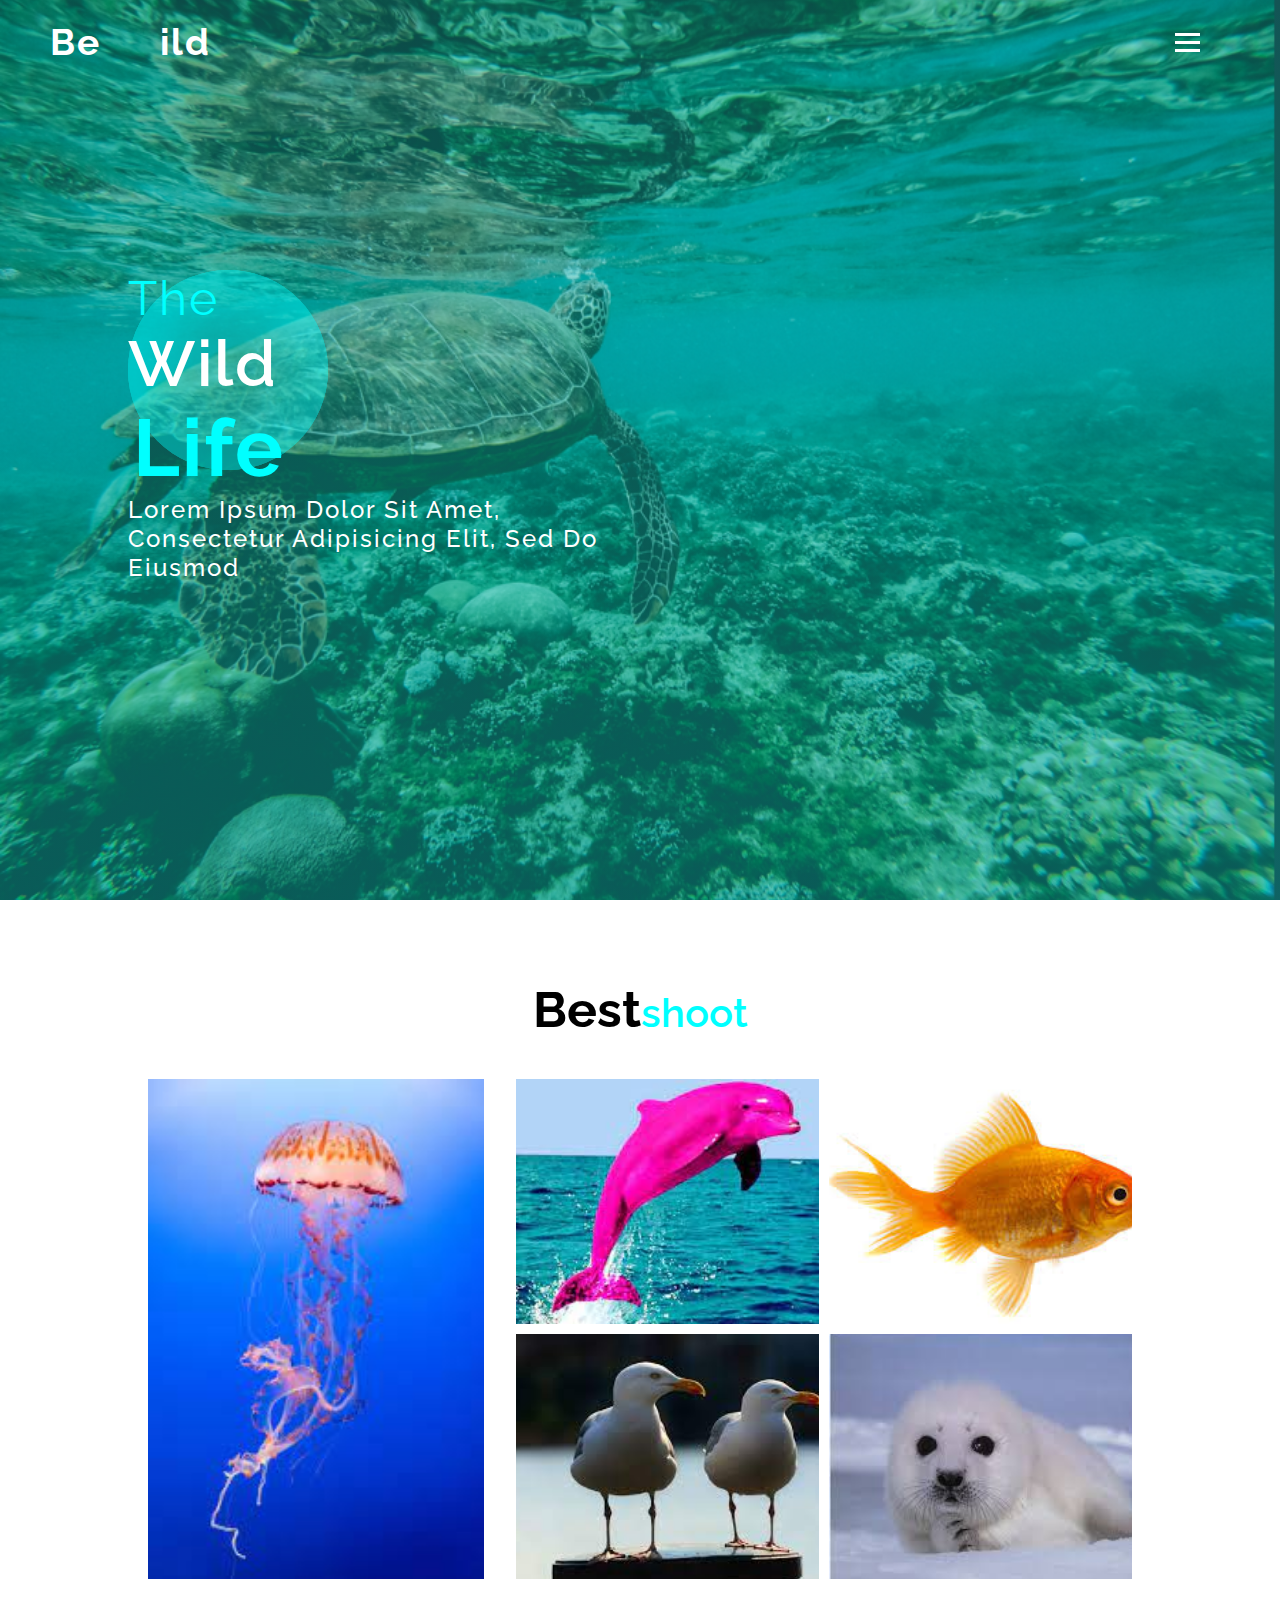
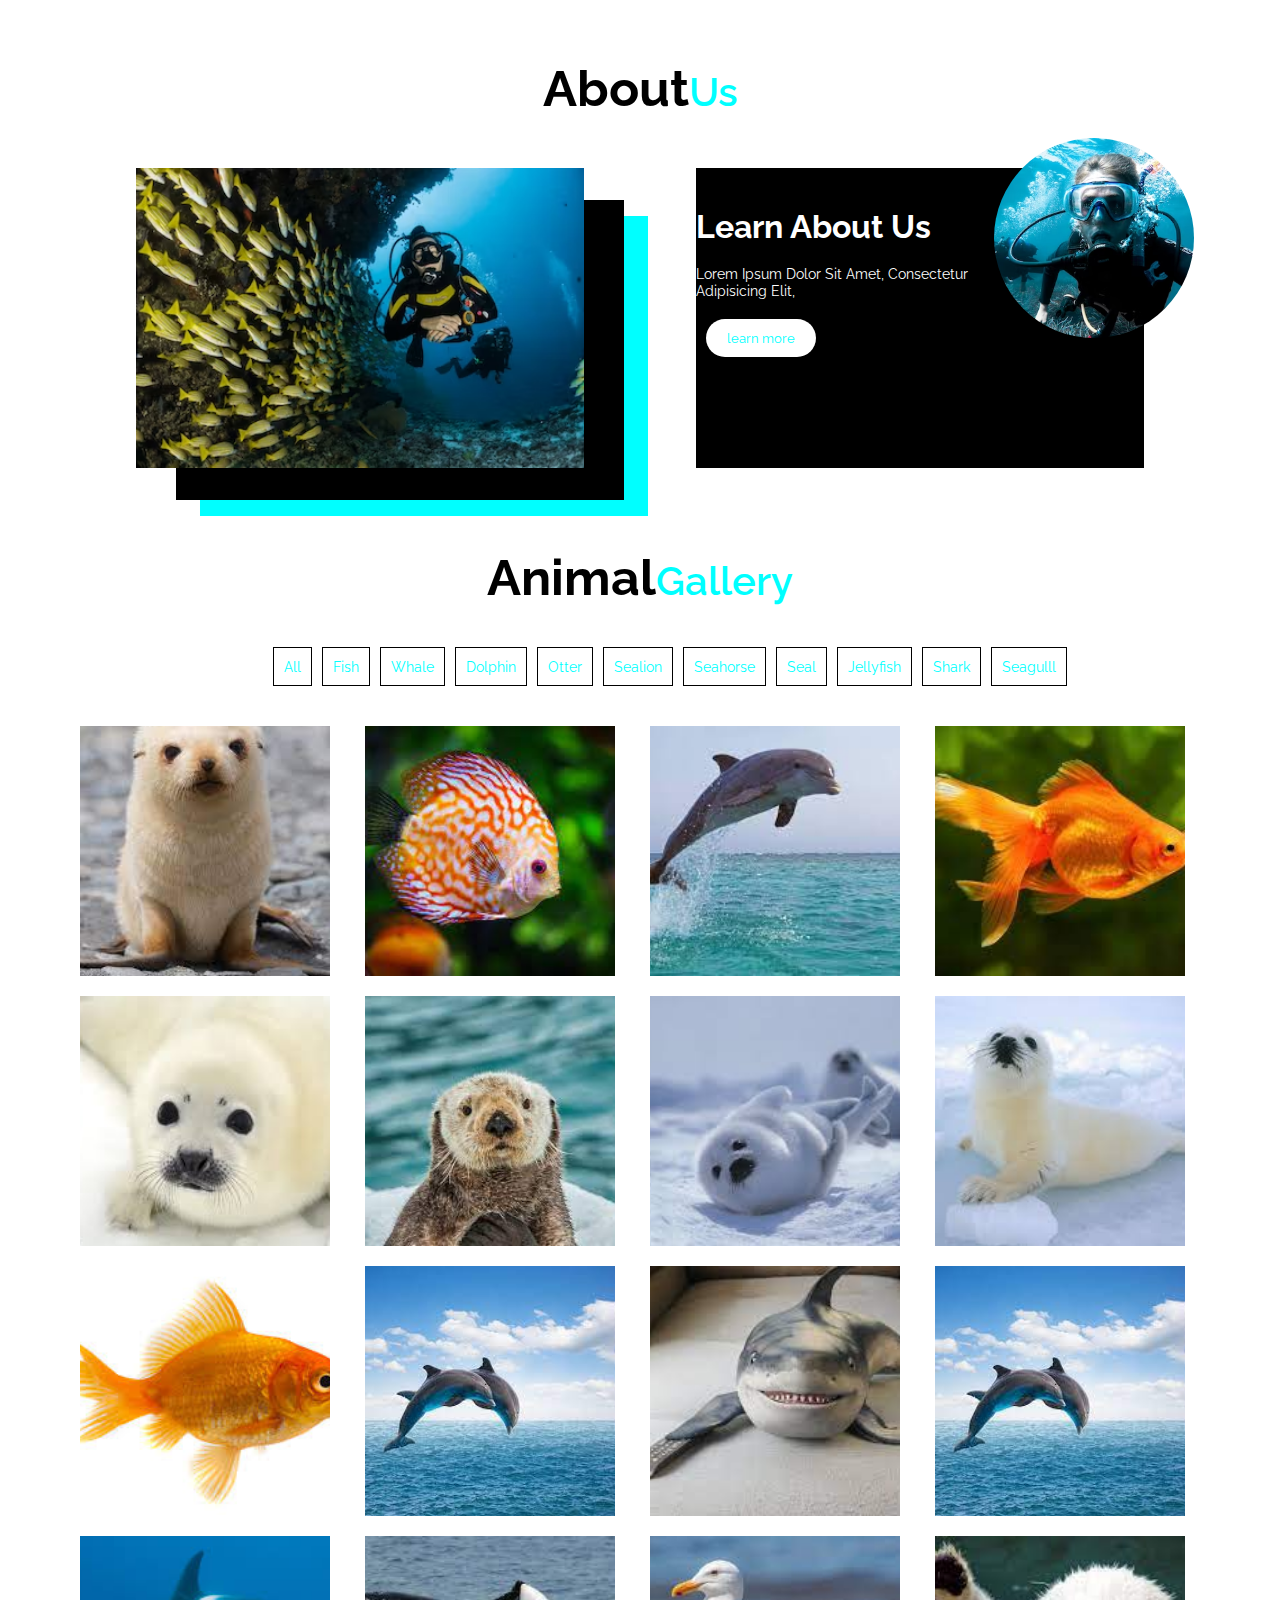
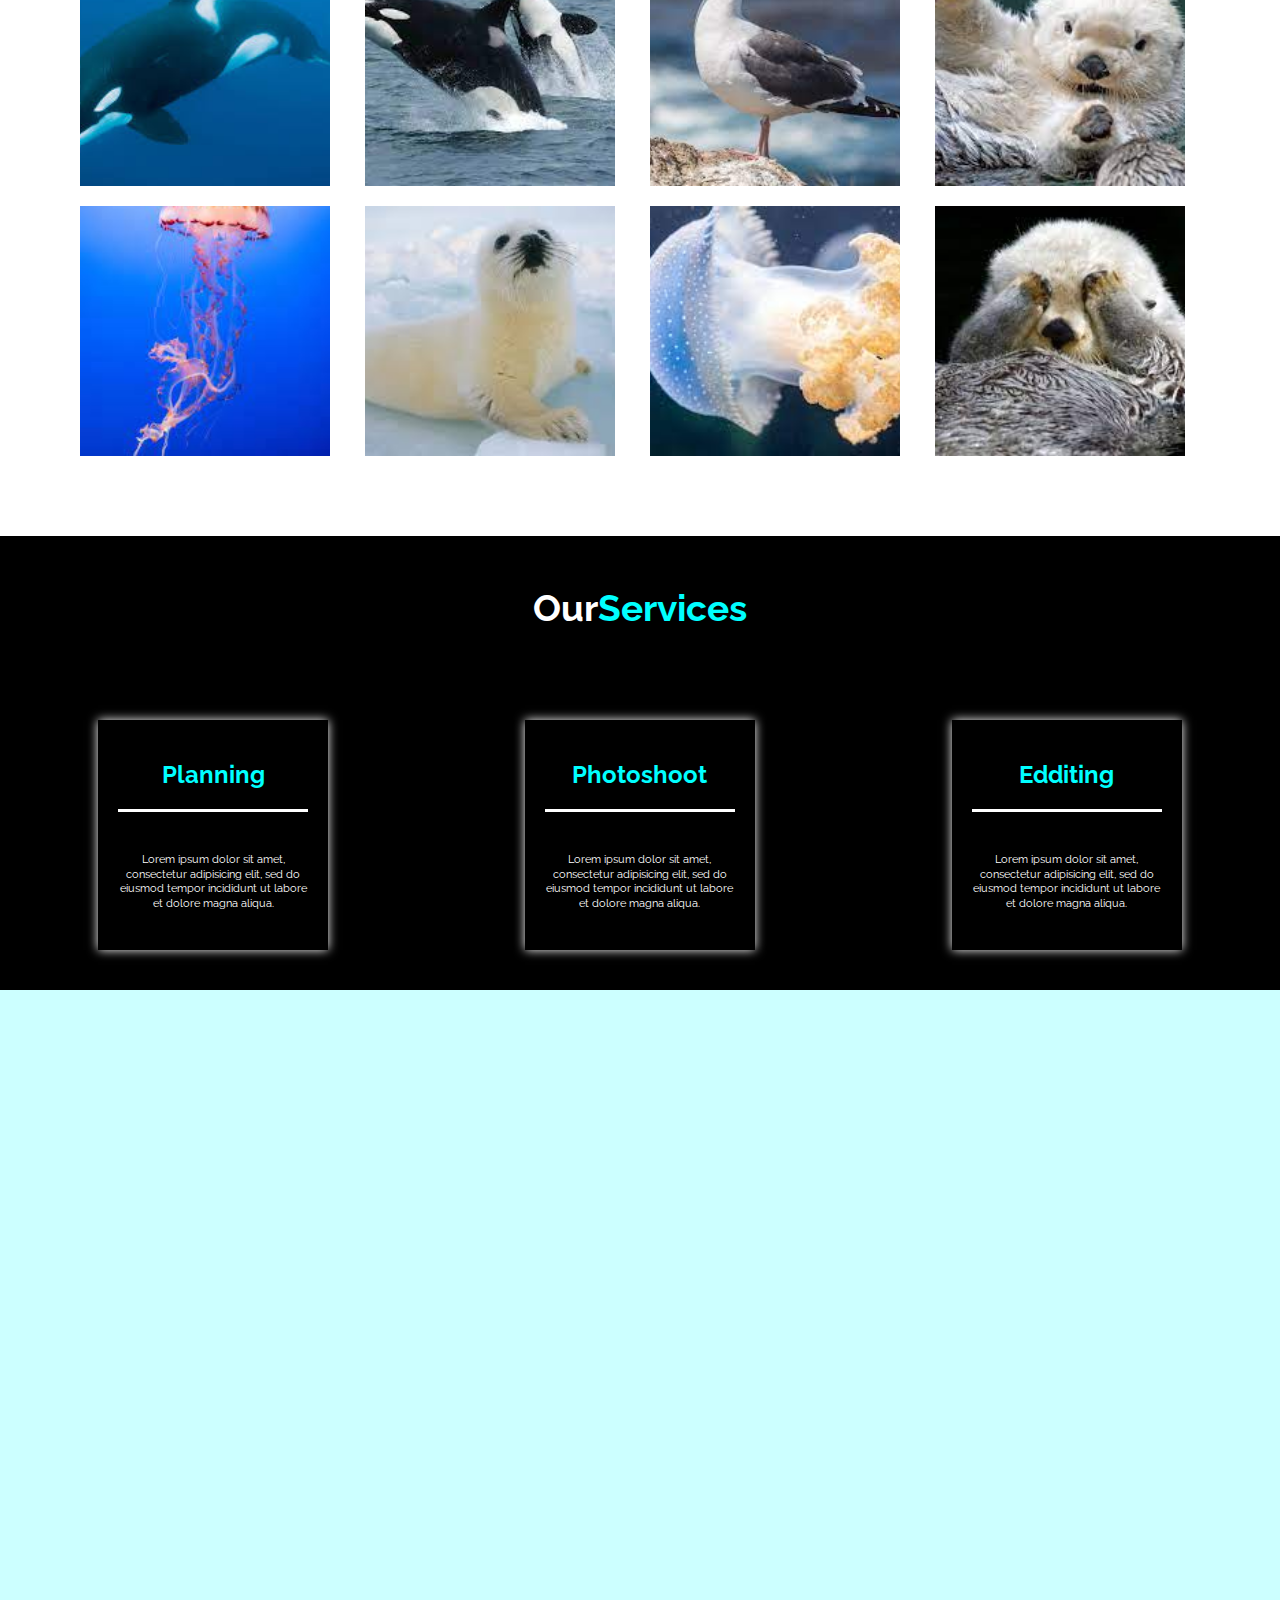
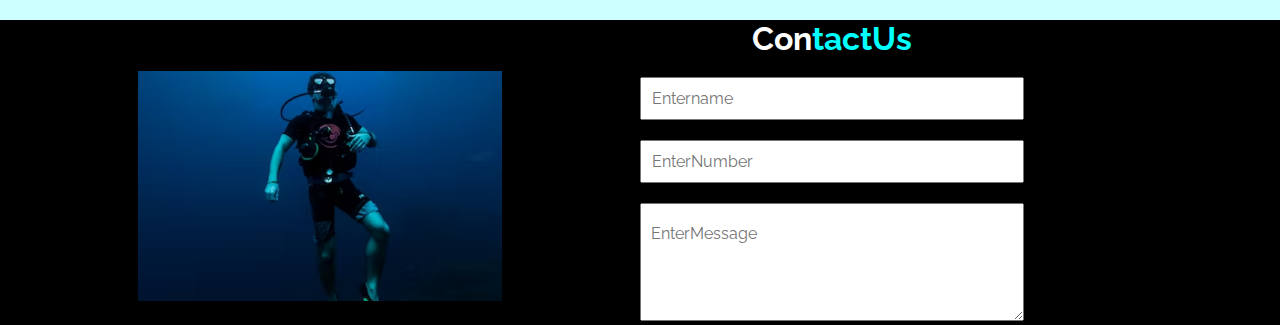
<file: index.html>
<!DOCTYPE html>
<html>
<head>
	<meta charset="utf-8">
	<meta name="viewport" content="width=device-width, initial-scale=1">
	<link rel="stylesheet" type="text/css" href="style.css">
	<title>world wild projects</title>
</head>
<body>
<header id="home">
	<div class="header-bar">
		<div class="div"></div>
		<div class="div"></div>
		<div class="div"></div>
		<div class="div"></div>
		<div class="div"></div>
		<div class="div"></div>
		<div class="div"></div>
		
		

	</div>
	<div class="header-box">

		<div class="landing-home">
			<div class="logo">Be<span class="second-color">W</span>ild</div>
			<div class="menue-bar">
				
				<span></span>
				<span></span>
				<span></span>

			</div>
			<nav class="nav-bar">
				<ul>
				<li><a href="#home">home</a></li>
				<li><a href="#about">about</a></li>
				<li><a href="#gallery">gallery</a></li>
				<li><a href="#contact">contact</a></li>

               </ul>
			</nav>
		</div>
		<div class="intro">
		<h3>The</h3>
			<h1>Wild</h1>
			<h1><span class="second-color">life</span></h1>
			<p>Lorem ipsum dolor sit amet, consectetur adipisicing elit, sed do eiusmod</p>
			</div>
		</div>
</header>
<main>
	<section class="section section1" id="about">
		<h1>best<span class="second-color">shoot</span></h1>
		<div class="bestrect-sec">
			<div class="box">
				<div class="rich-img">
				<img src=".\imag\jellyfish1.jpg">
				<h1>jellyfish</h1>
				</div>
			</div>
			<div class="box reachgrid">
				<div class="rbox">
				<img src=".\imag\dolphin3.jpg">
				<h1>dolphin</h1>	
				
				</div>
				<div class="rbox">
				<img src=".\imag\fish7.jpg">
				<h1>fish</h1>	
				</div>
				<div class="rbox">
					<img src=".\imag\seagul4.jpg">
					<h1>seagul</h1>
			
				</div>
				<div class="rbox">
				<img src=".\imag\seal6.jpg">	
				<h1>seal</h1>
				</div>
				
			</div>
		</div>
			
		</div>
		
	</section>
	<section class="section2" id="about">
		<h1 >about<span class="second-color">Us</span></h1>
		<div class="bestrect-one">
			<div class="img-box">
				<img src=".\imag\diver3.jpg">
				
			</div>
			<div class="box-content">
				<div class="content-img">
					<img src=".\imag\diver2.jpg">
				<h1></h1>
			</div>
				<div class="content">
				<h2>learn about us</h2>
				<p>Lorem ipsum dolor sit amet, consectetur adipisicing elit,</p>
				<button class="btn">learn more</button>
				</div>
			</div>
			
		</div>
		
	</section>
	<section class="section3" id="gallery">
		<h1>Animal<span class="second-color">Gallery</span></h1>
		<div class="filter">
			<ul>
				<li class="filter-active" onclick="choose_Animal('card')" id="card">All</li>
				
				<li onclick="choose_Animal('fish')" id="fish">fish</li>
				<li onclick="choose_Animal('whale')" id="whale">whale</li>
				<li onclick="choose_Animal('dolphin')" id="dolphin">dolphin</li>
				<li onclick="choose_Animal('otter')" id="otter">otter</li>
				<li onclick="choose_Animal('sealion')" id="sealion">sealion</li>
				<li onclick="choose_Animal('seahorse')" id="seahorse">seahorse</li>
				<li onclick="choose_Animal('seal')" id="seal">seal</li>
				<li onclick="choose_Animal('jellyfish')" id="jellyfish">jellyfish</li>
				<li onclick="choose_Animal('shark')" id="shark">shark</li>
				<li onclick="choose_Animal('seagull')" id="seagull">seagulll</li>

			</ul>
			
		</div>
		<div class="gallery-grid">
			<div class="card sealion">
				<img src=".\imag\sealion1.jpg">
				<div class="gallery-content">
				<h1>sea lion</h1>
				<p>Lorem ipsum dolor sit amet, consectetur adipisicing elit,</p>
				</div>
			</div>
         <div class="card fish">
				<img src=".\imag\fish1.jpg">
				<div class="gallery-content">
				<h1>fish</h1>
				<p>Lorem ipsum dolor sit amet, consectetur adipisicing elit,</p>
				</div>
			</div>
			<div class="card dolphin">
				<img src=".\imag\dolphin1.jpg">
				<div class="gallery-content">
				<h1>dolphin</h1>
				<p>Lorem ipsum dolor sit amet, consectetur adipisicing elit,</p>
				</div>
			</div>
			<div class="card fish">
				
				<img src=".\imag\fish2.jpg">
				<div class="gallery-content">
				<h1>fish</h1>
				<p>Lorem ipsum dolor sit amet, consectetur adipisicing elit,</p>
				</div>
			</div>
			<div class="card sealion">
				<img src=".\imag\seal2.jpg">
				<div class="gallery-content">
				<h1>sealion</h1>
				<p>Lorem ipsum dolor sit amet, consectetur adipisicing elit,</p>
				</div>
			</div>
			<div class="card otter">
				<img src=".\imag\otter1.jpg">
				<div class="gallery-content">
				<h1>otter</h1>
				<p>Lorem ipsum dolor sit amet, consectetur adipisicing elit,</p>
				</div>
			</div>
			<div class="card sealion">
				<img src=".\imag\seal3.jpg">
				<div class="gallery-content">
				<h1>sealion</h1>
				<p>Lorem ipsum dolor sit amet, consectetur adipisicing elit,</p>
				</div>
			</div>
			<div class="card seal">
				<img src=".\imag\seal4.jpg">
				<div class="gallery-content">
				<h1>seal</h1>
				<p>Lorem ipsum dolor sit amet, consectetur adipisicing elit,</p>
				</div>
			</div>
			<div class="card fish">
				<img src=".\imag\fish7.jpg">
				<div class="gallery-content">
				<h1>fish</h1>
				<p>Lorem ipsum dolor sit amet, consectetur adipisicing elit,</p>
				</div>
			</div>
			<div class="card dolphin">
				<img src=".\imag\dolphin2.jpg">
				<div class="gallery-content">
				<h1>dolphin</h1>
				<p>Lorem ipsum dolor sit amet, consectetur adipisicing elit,</p>
				</div>
			</div>
			<div class="card shark">
				<img src=".\imag\shark1.jpg">
				<div class="gallery-content">
				<h1>shark</h1>
				<p>Lorem ipsum dolor sit amet, consectetur adipisicing elit,</p>
				</div>
			</div>
			<div class="card dolphin">
				<img src=".\imag\dolphin2.jpg">
				<div class="gallery-content">
				<h1>dolphin</h1>
				<p>Lorem ipsum dolor sit amet, consectetur adipisicing elit,</p>
				</div>
			</div>
			
			<div class="card whale">
				<img src=".\imag\whale1.jpg">
				<div class="gallery-content">
				<h1>whale</h1>
				<p>Lorem ipsum dolor sit amet, consectetur adipisicing elit,</p>
				</div>
			</div>
			
			<div class="card whale">
				<img src=".\imag\whale2.jpg">
				<div class="gallery-content">
				<h1>whale</h1>
				<p>Lorem ipsum dolor sit amet, consectetur adipisicing elit,</p>
				</div>
			</div>
			<div class="card seagull">
				<img src=".\imag\seagul1.jpg">
				<div class="gallery-content">
				<h1>seagull</h1>
				<p>Lorem ipsum dolor sit amet, consectetur adipisicing elit,</p>
				</div>
			</div>

			
			<div class="card seahorse">
				<img src=".\imag\otter2.jpg">
				<div class="gallery-content">
				<h1>seahorse</h1>
				<p>Lorem ipsum dolor sit amet, consectetur adipisicing elit,</p>
				</div>
			</div>
			<div class="card jellyfish">
				<img src=".\imag\jellyfish1.jpg">
				<div class="gallery-content">
				<h1>jellyfish</h1>
				<p>Lorem ipsum dolor sit amet, consectetur adipisicing elit,</p>
				</div>
			</div>
			<div class="card seal">
				<img src=".\imag\seal5.jpg">
				<div class="gallery-content">
				<h1>seal</h1>
				<p>Lorem ipsum dolor sit amet, consectetur adipisicing elit,</p>
				</div>
			</div>
			<div class="card jellyfish">
				<img src=".\imag\jellyfish2.jpg">
				<div class="gallery-content">
				<h1>jellyfish</h1>
				<p>Lorem ipsum dolor sit amet, consectetur adipisicing elit,</p>
				</div>
			</div>
			<div class="card otter">
				<img src=".\imag\otter3.jpg">
				<div class="gallery-content">
				<h1>otter</h1>
				<p>Lorem ipsum dolor sit amet, consectetur adipisicing elit,</p>
				</div>
			</div>
			
		</div>
		
	</section>
	<section class="section4" id="contact">
		<h1>our<span class="second-color">Services</span></h1>
		<div class="our-service">
		<div class="service ">
			
			<h1>planning</h1>
			<p>Lorem ipsum dolor sit amet, consectetur adipisicing elit, sed do eiusmod
			tempor incididunt ut labore et dolore magna aliqua. 
			</p>
		
		</div>
		
		<div class="service">
			
			<h1>photoshoot</h1>
			<p>Lorem ipsum dolor sit amet, consectetur adipisicing elit, sed do eiusmod
			tempor incididunt ut labore et dolore magna aliqua. 			</p>
	   
		</div>
		
		<div class="service">

			<h1>edditing</h1>
			<p>Lorem ipsum dolor sit amet, consectetur adipisicing elit, sed do eiusmod
			tempor incididunt ut labore et dolore magna aliqua. 
			</p>
	   
		</div>
	</div>
		
	</section>
	<section class="section5">
		<div class="countstory">
		<div class="box">
			<h1>150+</h1>
			<h3>clients</h3>
			
		</div>
		<div class="box">
			<h1>250+</h1>
			<h3>photose</h3>
			
		</div>
		<div class="box">
			<h1>10+</h1>
			<h3>awards</h3>
			
		</div>
	</div>
		
	</section>
	<section class="section6">
	
	<div class="contact-sec">
		<div class="contact-img">
		<img src=".\imag\diver1.jpg">
		</div>
	<div class="contact-form">
	
		<center><h1>Con<span class="second-color">tactUs</span></h1></center>
		<form>
			<input type="text" name="" placeholder="Entername">
			
			<input type="number" name="" placeholder="EnterNumber">
			<textarea id="" rows="4" cols="10" class="field" placeholder="EnterMessage"></textarea>

		</form>
	</div>
	<div>
		
	</section>
</main>
<script src="jquery.js" ></script>
<script src="script.js" ></script>

</body>
</html>
</file>
<file: style.css>
@import url('https://fonts.googleapis.com/css2?family=Montserrat:ital,wght@0,300;0,400;0,500;0,700;1,400;1,500&family=Open+Sans:ital,wght@0,300;0,400;0,500;0,800;1,300&family=Poppins:ital,wght@0,300;0,400;0,500;0,600;0,700;0,800;0,900;1,500;1,600&family=Raleway:wght@200;500;600&family=Roboto:ital,wght@0,400;0,500;1,700&family=Space+Grotesk:wght@500&display=swap');
*{
	padding: 0;
	margin: 0;
	box-sizing: border-box;
	/*font-family: 'Poppins', sans-serif;*/
	font-family: 'Raleway', sans-serif;
	scroll-behavior: smooth;
}
:root{
	--primary-color: black;
	--secondary-color: aqua;
	--third-color: white;
}

header{
	width: 100%;
	height: 100vh;
background:linear-gradient(rgba(0, 166, 166,0.4),rgba(0, 166, 160,0.5),rgba(0, 166, 166,0.5)),url('header.png');

	background-position: center;
	background-size: cover;
	background-repeat: no-repeat;
	overflow: hidden;
	position: relative;
	z-index: 1;

}
.header-bar{
width: 100%;
	display: flex;
	align-items: center;
	
	justify-content:space-evenly;
position: absolute;
	bottom: 0%;
	
	
}


 .header-bar .div{
 	
 	border: 2px solid lightseagreen;
	width: 30px;
	height: 30px;
	/*background:repeating-radial-gradient(circle,transparent 40%,aqua 20%);*/
	background: transparent;
	/*box-shadow: 20px 20px 0px 100px lightseagreen inset;*/
	border-radius: 50%;
	opacity:0;
	z-index: -1;
	animation: div 2s linear infinite;

}
@keyframes div{

0%{
	transform: translateY(0);
	opacity: 0;
	box-shadow: 20px 20px 0px 100px seagreen inset;

}
50%{
	opacity: 0.1;
	box-shadow: 20px 20px 0px 100px lightseagreen inset;

}
75%{
	opacity: 0.1;
	box-shadow: 20px 20px 0px 100px lightseagreen inset;

}

100%{
	transform:translateY(-80vh);
	box-shadow: 20px 20px 0px 100px aqua inset;

	opacity: 0.2;
}
}
.header-bar div:nth-child(1){
	animation-delay: 3s;
}
.header-bar div:nth-child(2){
	animation-delay: 4s;
	width: 20px;
	height: 20px;
}
.header-bar div:nth-child(3){
	width: 27px;
	height: 27px;
	animation-delay: 3.5s;
}.header-bar div:nth-child(4){
	animation-delay: 2.3s;
}
.header-bar div:nth-child(5){
	width: 25px;
	height: 25px;
	animation-delay: 3.6s;
}.header-bar div:nth-child(6){
	animation-delay: 5s;
}.header-bar div:nth-child(7){
	width: 23px;
	height: 23px;
	animation-delay: 4.5s;
}
.second-color{
	color: aqua;
}
.header-box{
	position: relative;
	width: 100%;
	height: 100%;
	z-index: 999;
}
.landing-home{
	width: 100%;
	display: flex;
	justify-content: space-between;
	align-items: center;
}
.logo{
	padding: 20px 50px;
	font-size: 2.3rem;
	font-weight: 700;
	color: var(--third-color);
	letter-spacing: 2px;
}
.logo .second-color{
	color: var(--secondary-color);
	border: 5px solid var(--secondary-color);
	padding: 5px;
	font-size: 2.2rem;
	box-sizing: border-box;
	border-radius: 50%;
	opacity: 0;
	transform: rotatey(270deg);
	animation: logo 2s ease-in forwards;

	
}
@keyframes logo{

	100%{
		opacity: 1;
		transform: rotate(0deg);
	}
}
.menue-bar{
margin: 0 80px;
}
.menue-bar span{
	width: 25px;
	height: 3px;
	display: block;
	background: #fff;
	margin: 5px 0;
	

}
nav{
	
	position: absolute;
    top: 20px;
    right: -120%;
    line-height: 1.8;
    padding: 20px 50px;
    height: 50vh;

    background: black;

	font-size: 1.5rem;
	transition: all 0.3s ease;
	z-index: -1;
	background: rgba(0, 166, 168, 0.5);
	/*z-index: 1;*/
	
}
.active{
	right:0;

}
nav li{
	list-style: none;
	margin: 10px 0;
	text-transform: capitalize;

}

nav a{
	text-decoration: none;
	color: var(--third-color);
	
	outline: none;
	cursor: pointer;
	transition: 0.2s;

}


a:hover{
	/*width: 100%;*/
	border-bottom: 3px solid var(--third-color);
}
.intro{
	width: 40%;
	position: absolute;
	top: 30%;
	left: 10%;
	color: var(--third-color);
	letter-spacing: 2px;
	z-index:1;
}
.intro .second-color{
	color: var(--secondary-color);
	
	padding: 5px;
	font-size: 5rem;
	font-weight: 700;
	text-transform: capitalize;
	box-sizing: border-box;
	

}
.intro h3{
	font-size: 3rem;
	color: var(--secondary-color);
	font-weight: 400;
}
.intro h1{
	font-size: 4rem;
	font-weight: 600;
}
.intro p{
	font-size: 1.5rem;
	text-transform: capitalize;
	font-weight: 500;

}

.intro:before{
	content: "";
	width: 200px;
    height: 200px;
    position: absolute;
    top: 0;
    left: 0;
    right: 0;
    bottom: 0;
    opacity: 0.4;
    background:lightseagreen;
    border-radius: 50%;
    z-index: -1;
    box-shadow: 0 0 10px 10px aqua inset,0 0 40px 30px aqua inset,0 0 100px 20px aqua inset;
   animation: updown 2s ease-in infinite;


}

.section1, .section2, .section3{
	margin: 5rem;
	font-size: 25px;
	text-align: center;
	text-transform: capitalize;
	height: auto;
}
.section1 .second-color,.section2 .second-color ,.section3 .second-color{
font-size: 40px;
color: var(--secondary-color);
text-transform: capitalize;

font-weight: 600;


}
.section1 .bestrect-sec{
	display:flex;
	align-items: center;
	justify-content: center;
	height: 500px;
	margin-top: 40px;

}
.bestrect-sec .box{
	margin: 0 1rem;
height: 100%;

}
.bestrect-sec .box:nth-child(1){
	width: 30%;
}

.bestrect-sec .box:nth-child(2){
	width: 55%;
}
.rich-img{
	position: relative;
	width: 100%;
	
	height: 100%;
	overflow: hidden;
}
.bestrect-sec .box .rich-img img{
	width: 100%;
	height: 100%;
	object-fit: cover;
	object-position: center;
	box-shadow: 2px 0px 10px aqua;
	transition:all 1s;
	
}
.rich-img h1{
position: absolute;
top: 0;
left: -100%;
text-align: center;

padding:50% 0;
width: 100%;
height: 100%;
background: var(--secondary-color);
/*transform: scale(0) rotate(180deg);
opacity: 0;*/
color: var(--third-color);
transition: all 2s;
box-sizing: border-box;
}
.rich-img:hover img{
	transform: scale(1.1);

}
.rich-img:hover h1{
	opacity: 0.5;
	left: 0;
}

.bestrect-sec .reachgrid{
	display: grid;
	grid-template-columns: 1fr 1fr;
	grid-gap: 10px;
}
.reachgrid .rbox{
overflow: hidden;
position: relative;	
}
.reachgrid .rbox img{
	width: 340px;
	height: 250px;
	object-fit: cover;
	transition: all 2s;
	


	
}
.rbox h1{
	position: absolute;
	text-transform: capitalize;
	letter-spacing: 2px;
	top:-100%;
	left: 0;
	width: 100%;
	height: 100%;
	padding:85px 0;
	font-size: 40px;
	font-weight: 700;
	text-align: center;
	/*color: white;*/
	box-sizing: border-box;
	

	
	background: rgba(0, 0, 0,0.6);
	color: white!important;
	transition: all 2s;
}
.reachgrid .rbox:hover img{
	transform: scale(1.5);
}
.reachgrid .rbox:hover h1{
	top: 0;
	
}
.bestrect-one{
	display: flex;
	justify-content: space-around;
	align-items: center;
	margin:50px auto;
	/*gap: 50px;*/
	position: relative;
	height: 300px;
}
.bestrect-one .img-box{
	width: 40%;
	height: 100%;
	position: relative;

	z-index: 1;
}
.bestrect-one .img-box img{
	width: 100%;
	height: 100%;
	object-fit: cover;
	transition: all 2s;
	transform: scale(1);
	animation: updown 2s ease-in infinite;


}
.img-box:before{
content: "";
position: absolute;
top: 3rem;
left: 4rem;
background: aqua;
width: 100%;
height: 100%;
z-index: -1;
animation: updown 2s ease-in infinite;

}
.img-box:after{
content: "";
position: absolute;
top: 2rem;
left: 2.5rem;
background: black;
width: 100%;
height: 100%;
z-index: -1;
animation: updown 2s ease-in infinite;

}
.img-box:hover img{
	transform: scale(1.1);
}
.bestrect-one .box-content{
	display: flex;
	justify-content: space-between;
	width: 40%;
	height: 100%;
	box-sizing: border-box;
	background: var(--primary-color);
	text-align: left;
	padding: 40px 20px 40px 0px;
	color: var(--third-color);
	font-size: 1rem;
}
.content{
	order: 1;
}
.bestrect-one h2{
text-transform: capitalize;
font-size: 2rem;
}
.bestrect-one p{
	margin-top: 20px;
	font-size: 0.9rem;
}
.bestrect-one button{
color: var(--secondary-color);
background: var(--third-color);
border-radius: 20px;
padding: 10px 20px;
border: 1px solid transparent;
margin: 20px 10px;

}
.content-img{
	position: relative;
	order: 2;
	width: 200px;
	height: 200px;
	/*overflow: hidden;*/
}
.box-content .content-img img{
	/*position: relative;*/
	position: absolute;
	width: 200px;
	height: 200px;
	top:-70px;
	right: -70px;
	object-fit: cover;
	object-position: center;
	transform-origin:5% 50%;
	border-radius: 50%;
	z-index: 1;
    transition: all 2s;
}
.box-content .content-img h1{
	position: absolute;
	top: -70px;
	right: -70px;
	/*background:url('file:///C:/Users/Gateway/Desktop/imgefoldet/img6.jpeg');
	background-size: cover;
	background-position: center;
	background-repeat: no-repeat;*/
	color: #fff;
	border-radius: 50%;
	padding: 50% 0;
	width: 200px;
	height: 200px;
	text-align: center;
	box-sizing: border-box;
	transition: all 1s;
	/*transform: scale(0.8);*/
animation: heading 10s infinite;



}
@keyframes heading{
	0%{

background:url('fish.jpg');
	background-size: cover;
	background-position: center;
	background-repeat: no-repeat;
	}
	25%{

background:url('seal.jpg');
	background-size: cover;
	background-position: center;
	background-repeat: no-repeat;
	}
	50%{

background:url('seal.jpg');
	background-size: cover;
	background-position: center;
	background-repeat: no-repeat;
	}
	75%{

background:url('whale.jpg');
	background-size: cover;
	background-position: center;
	background-repeat: no-repeat;
	}
	100%{

background: url('dolphin.jpg');

	background-size: cover;
	background-position: center;
	background-repeat: no-repeat;
	}
}

.content-img h1:after{
	content: "";
	animation: content 10s infinite;
	color:black;
	text-transform: capitalize;
	font-size: 2rem;
}
@keyframes content{
	0%{
content:"fish";

	}
	25%{
content:"sea gull" ;

	}
	50%{
content:"seal" ;

	}
	75%{
content: "whale";

	}
	100%{
content: "dolphin";

	}
}
.content-img:hover img{
	transform: rotate(145deg);
}
.content-img:hover h1{
	transform: scale(1.2);
}

.filter ul{
	margin: 40px 30px;
	width: 100%;
	display: flex;
	justify-content:center;

	align-items: center;
	

}
.filter ul li{
	list-style: none;
	border: 1px solid black;
	padding: 10px 10px;
	cursor: pointer;
	font-size: 0.9rem;
	color: var(--secondary-color);
	/*margin: auto;*/
	margin: 0 5px;
	overflow: hidden;
	position: relative;
	
	/*z-index: -1;*/
}
.filter ul li:after{
	content: "";
	width: 100%;
	height: 100%;
	position: absolute;
	top: 0%;
	left: -100%;
	background:rgba(0, 0, 0, 0.6);
	transition: all 1s;
	z-index: -1;
}
.filter ul li:hover:after{
	/*content: "animal";*/
left: 0;


}
.gallery-grid{
	display: grid;
	grid-template-columns: 1fr 1fr 1fr 1fr;
	grid-gap: 20px;
}
.gallery-grid .card{
	position: relative;
	overflow: hidden;
	width:250px;
	height:250px;
	flex: 1;

}
.gallery-content{
	font-size: 0.9rem;
	font-weight: 400;
position: absolute;
bottom:-100%;
left:0;
padding: 100px 0;
text-align: center;
width: 100%;
height: 100%;
color: white;
background:rgba(0, 0, 0, 0.4);
content: var(--third-color);
transition:all 2s;


}
.gallery-grid h1{
	font-size: 32px;
}

.gallery-grid .card img{
position: relative;
	width: 100%;
	height: 100%;
	object-fit: cover;
	transition: all 1.5s;
}
.card:hover img{
	transform: scale(1.1);
}
.card:hover .gallery-content{
bottom: 0;
}

.section4{
	margin-top: 50px;
	background: black;
	color: #fff;
height:80%;
}
.section4 h1{
	text-align: center;
	text-transform: capitalize;
	padding: 50px 0;
	font-size: 2.3rem;
	
}
.our-service{
	margin: auto;
	display: flex;
	align-items: center;
	justify-content: space-around;
}
.our-service .service{
	text-align: center;
	width: 230px;
	height: 230px;
	background: black;
	padding:20px;
    margin: 40px 0;
    box-shadow: 0 0 10px white;
    position: relative;
    transition: all 2s;
    box-sizing: border-box;
}
.service h1{
	padding: 20px 0px;
	color: aqua;
	font-size: 1.5rem;
	font-weight: 700;
	border-bottom: 3px solid white;
} 
.service p{
	margin-top: 40px;
	font-size: 0.7rem;
	transition: all 2s;
	line-height: 1.3;
	
}
.service:hover{
	transform: translateY(-20px);
	background: aqua;
	box-shadow: 0 0 10px aqua;
	transition-delay: 1s;
}
.service:hover h1{
	color: black;
	transition-delay: 2s;
	
}
.countstory{
	width: 100%;
	height: 70vh;
	background: url('bg.jpg');
	background-repeat: no-repeat;
	background-position: center;
	background-size:100% 100%;

	display: grid;
	background-attachment:fixed ;
	grid-template-columns: 1fr 1fr 1fr;
	font-size: 2rem;
	position: relative;
	padding: 0 3rem;
	justify-items: center;
	align-items:center;
}
.countstory:before{
	content: "";
	position: absolute;
	width: 100%;
	height: 100%;
	background: aqua;
	opacity: 0.2;
}
.box h1{
	color: white;
}
.box h3{
	color:white ;
}
.section4{
	margin-top:50px ;
}
.contact-sec{
	display: flex;
	justify-content:space-evenly;
	align-items: center;
	background: black;
}
.contact-sec .contact-img{
	width: 30%;
	/*align-self: center;
*/}
	.contact-img img{
		width: 100%;
		height:300px;
	   padding: 50px 10px 20px 10px;
		object-fit: cover;
		animation: updown 2s ease-in infinite;

	}
	.contact-sec .contact-form{
width: 30%;
color: #fff;
	}
	input{
		display: block;
		width: 100%;
		margin-top: 20px;
		padding: 10px 10px;
		font-size: 1rem;
	}
	textarea{
		width: 100%;
		margin-top: 20px;
		padding: 20px 10px;
		font-size: 1rem;
	}
	@keyframes updown{
		0%{
			transform: translateY(0px);
		}
		20%{
			transform: translateY(-5px);
		}
		35%{
			transform: translateY(-9px);
		}
		50%{
			transform: translateY(-15px);
		}
		75%{
			transform: translateY(-9px);
		}
		90%{
			transform: translateY(-5px);
		}
		100%{
			transform: translateY(-1px);
		}
	}
/*	-------------------responsive -----------*/
@media (max-width:760px){
	.intro h2,.intro h1, .intro p{
		font-size: 90%;

	}

}
</file>
